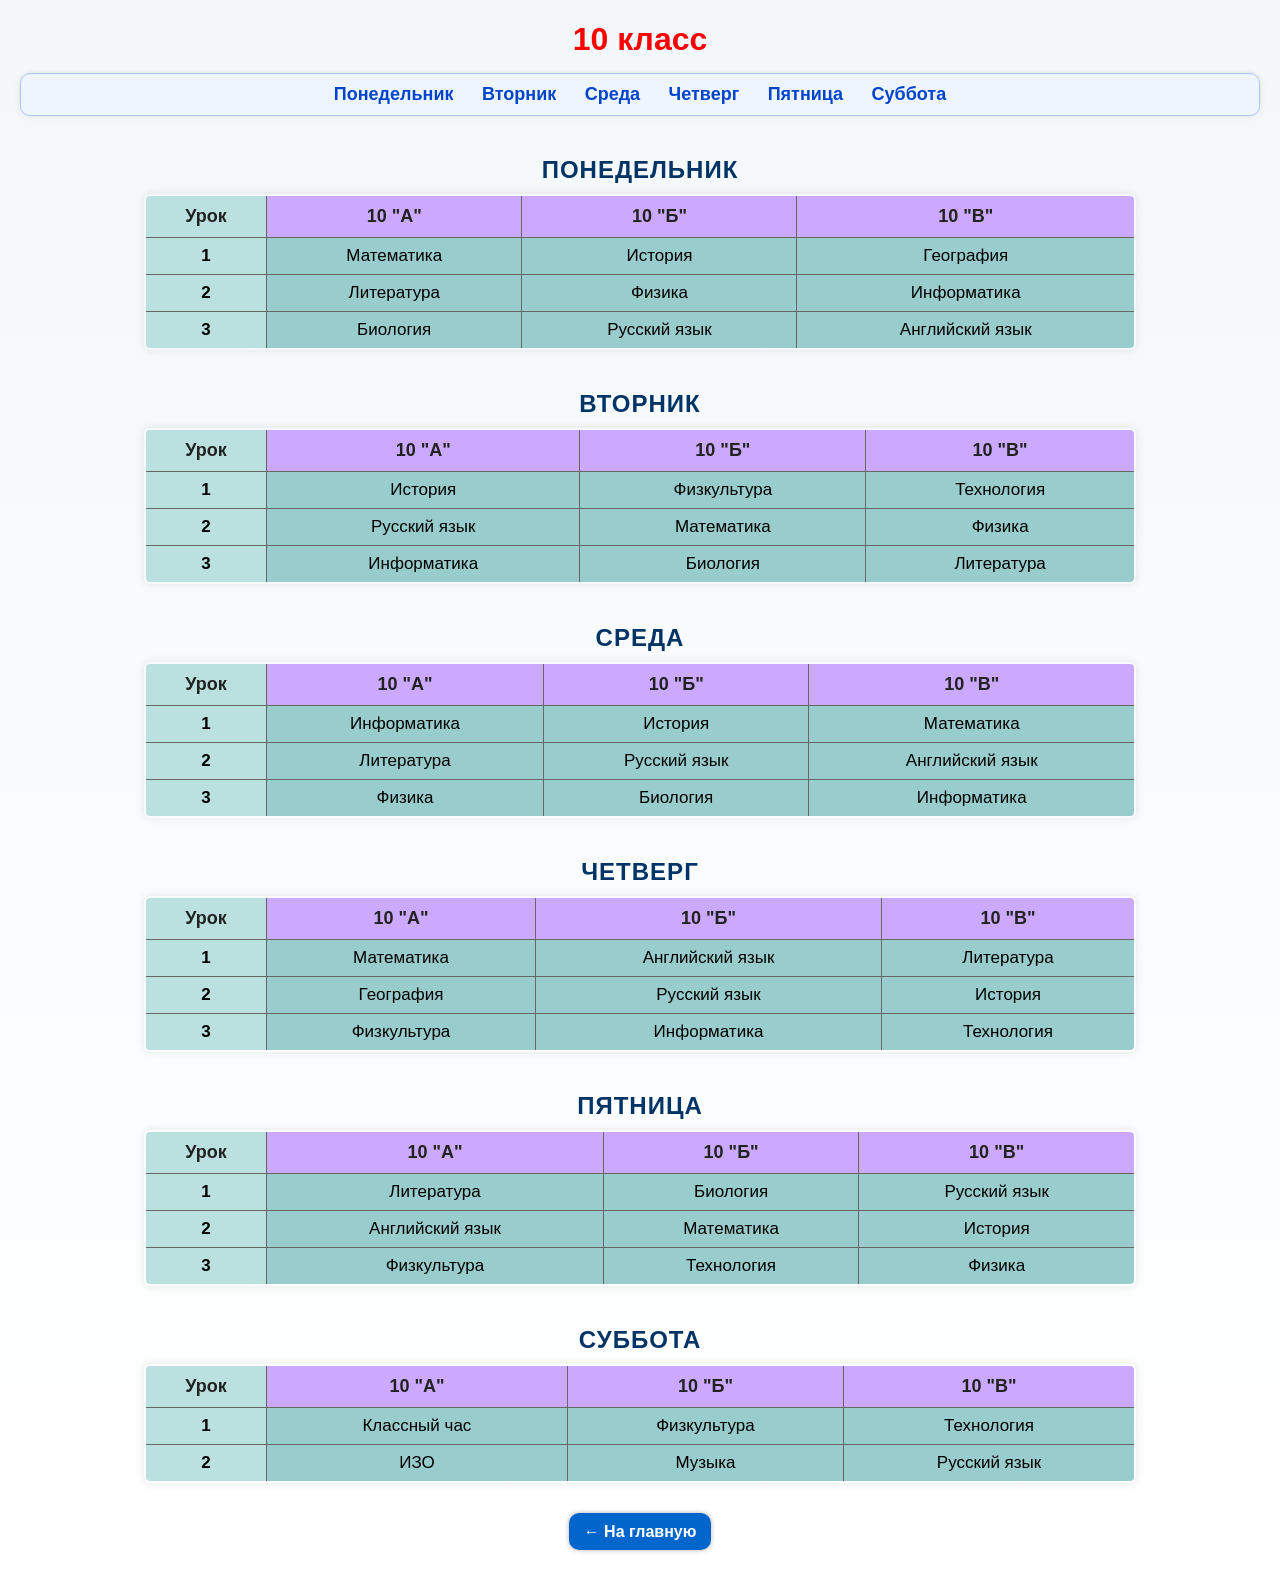
<file: 10class.html>
<!DOCTYPE html>
<html lang="ru">
<head>
  <meta charset="UTF-8">
  <title>10 класс — Расписание</title>
  <link rel="stylesheet" href="style4bc.css">
</head>
<body>

  <h1>10 класс</h1>

  <div class="menu">
    <a href="#monday">Понедельник</a>
    <a href="#tuesday">Вторник</a>
    <a href="#wednesday">Среда</a>
    <a href="#thursday">Четверг</a>
    <a href="#friday">Пятница</a>
    <a href="#saturday">Суббота</a>
  </div>

  <h2 id="monday">Понедельник</h2>
  <table class="schedule">
    <tr><th>Урок</th><th>10 "А"</th><th>10 "Б"</th><th>10 "В"</th></tr>
    <tr><td>1</td><td>Математика</td><td>История</td><td>География</td></tr>
    <tr><td>2</td><td>Литература</td><td>Физика</td><td>Информатика</td></tr>
    <tr><td>3</td><td>Биология</td><td>Русский язык</td><td>Английский язык</td></tr>
  </table>

  <h2 id="tuesday">Вторник</h2>
  <table class="schedule">
    <tr><th>Урок</th><th>10 "А"</th><th>10 "Б"</th><th>10 "В"</th></tr>
    <tr><td>1</td><td>История</td><td>Физкультура</td><td>Технология</td></tr>
    <tr><td>2</td><td>Русский язык</td><td>Математика</td><td>Физика</td></tr>
    <tr><td>3</td><td>Информатика</td><td>Биология</td><td>Литература</td></tr>
  </table>

  <h2 id="wednesday">Среда</h2>
  <table class="schedule">
    <tr>
      <th>Урок</th>
      <th>10 "А"</th>
      <th>10 "Б"</th>
      <th>10 "В"</th>
    </tr>
    <tr><td>1</td><td>Информатика</td><td>История</td><td>Математика</td></tr>
    <tr><td>2</td><td>Литература</td><td>Русский язык</td><td>Английский язык</td></tr>
    <tr><td>3</td><td>Физика</td><td>Биология</td><td>Информатика</td></tr>
  </table>

  <h2 id="thursday">Четверг</h2>
  <table class="schedule">
    <tr>
      <th>Урок</th>
      <th>10 "А"</th>
      <th>10 "Б"</th>
      <th>10 "В"</th>
    </tr>
    <tr><td>1</td><td>Математика</td><td>Английский язык</td><td>Литература</td></tr>
    <tr><td>2</td><td>География</td><td>Русский язык</td><td>История</td></tr>
    <tr><td>3</td><td>Физкультура</td><td>Информатика</td><td>Технология</td></tr>
  </table>

  <h2 id="friday">Пятница</h2>
  <table class="schedule">
    <tr>
      <th>Урок</th>
      <th>10 "А"</th>
      <th>10 "Б"</th>
      <th>10 "В"</th>
    </tr>
    <tr><td>1</td><td>Литература</td><td>Биология</td><td>Русский язык</td></tr>
    <tr><td>2</td><td>Английский язык</td><td>Математика</td><td>История</td></tr>
    <tr><td>3</td><td>Физкультура</td><td>Технология</td><td>Физика</td></tr>
  </table>

  <h2 id="saturday">Суббота</h2>
  <table class="schedule">
    <tr>
      <th>Урок</th>
      <th>10 "А"</th>
      <th>10 "Б"</th>
      <th>10 "В"</th>
    </tr>
    <tr><td>1</td><td>Классный час</td><td>Физкультура</td><td>Технология</td></tr>
    <tr><td>2</td><td>ИЗО</td><td>Музыка</td><td>Русский язык</td></tr>
  </table>

  <div style="text-align:center; margin-bottom:40px;">
    <a href="index.html" class="top-btn" style="position: static;">← На главную</a>
  </div>

</body>
</html>
</file>
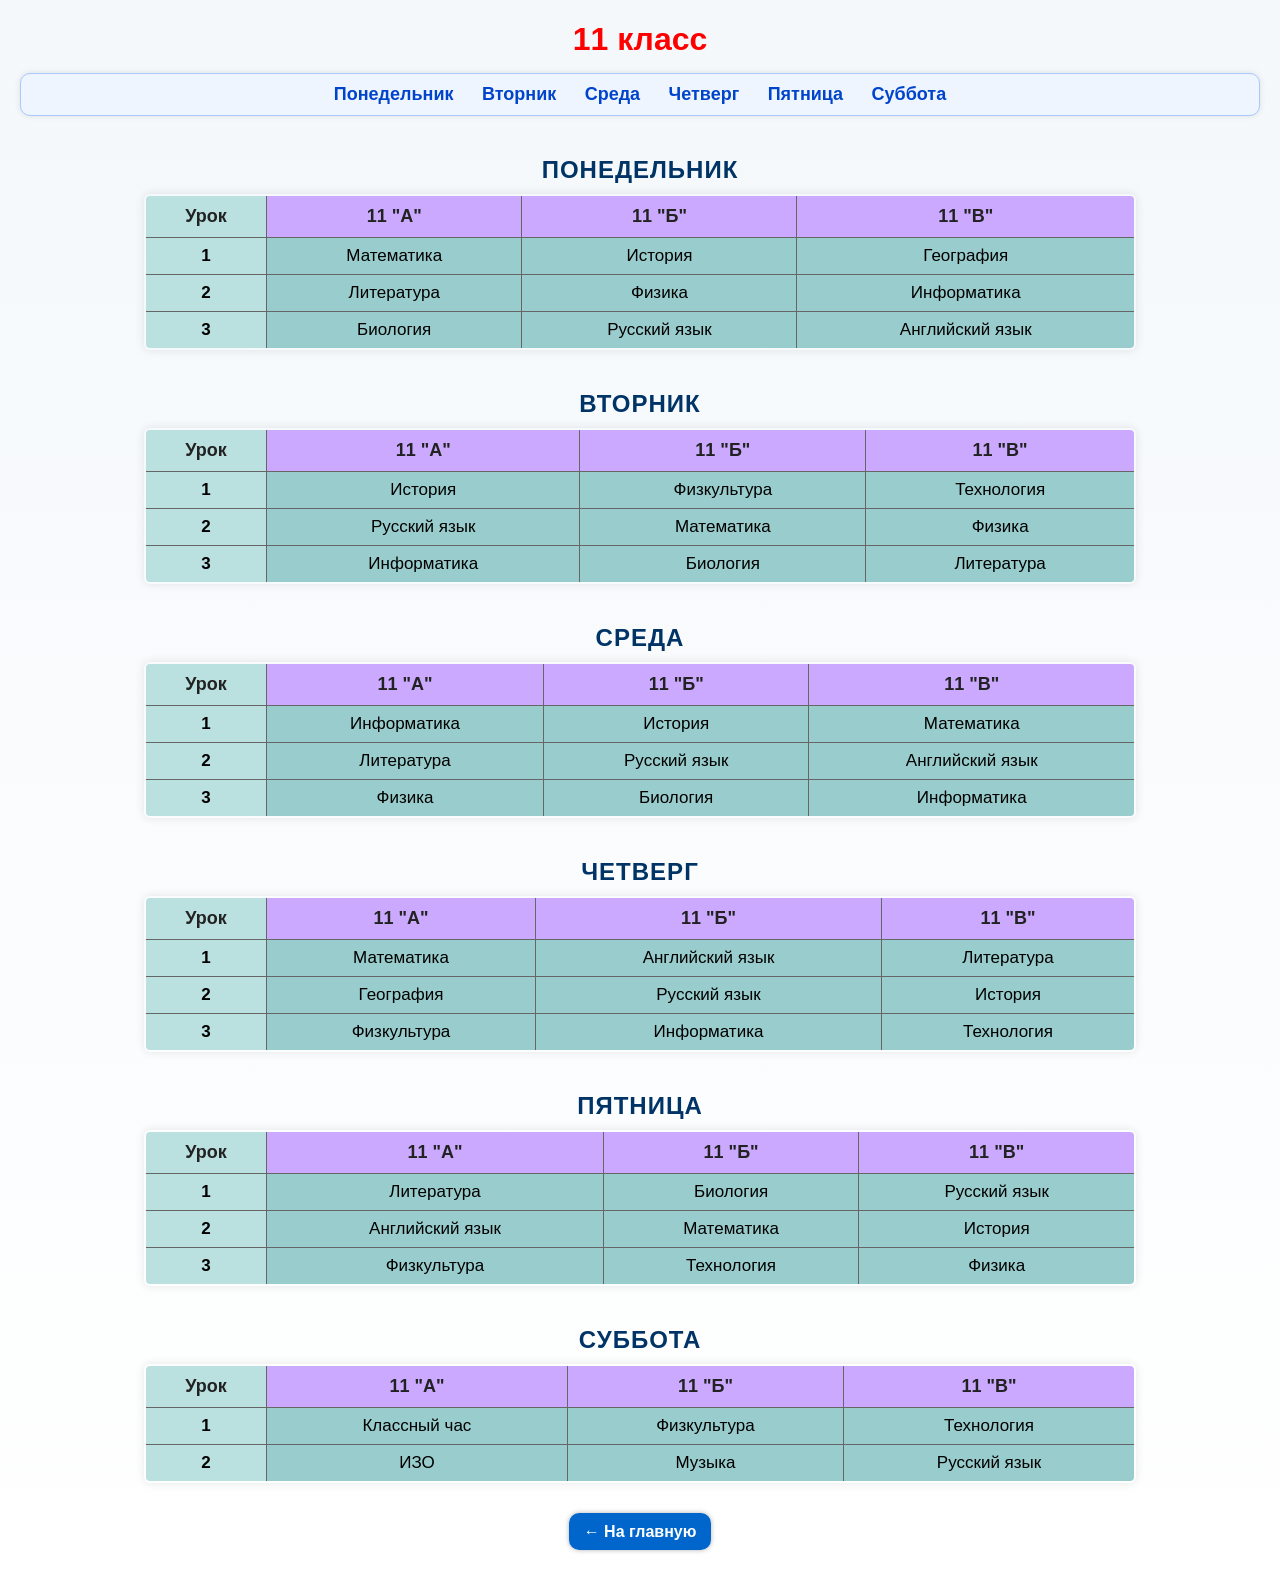
<file: 11class.html>
<!DOCTYPE html>
<html lang="ru">
<head>
  <meta charset="UTF-8">
  <title>11 класс — Расписание</title>
  <link rel="stylesheet" href="style4bc.css">
</head>
<body>

  <h1>11 класс</h1>

  <div class="menu">
    <a href="#monday">Понедельник</a>
    <a href="#tuesday">Вторник</a>
    <a href="#wednesday">Среда</a>
    <a href="#thursday">Четверг</a>
    <a href="#friday">Пятница</a>
    <a href="#saturday">Суббота</a>
  </div>

  <h2 id="monday">Понедельник</h2>
  <table class="schedule">
    <tr><th>Урок</th><th>11 "А"</th><th>11 "Б"</th><th>11 "В"</th></tr>
    <tr><td>1</td><td>Математика</td><td>История</td><td>География</td></tr>
    <tr><td>2</td><td>Литература</td><td>Физика</td><td>Информатика</td></tr>
    <tr><td>3</td><td>Биология</td><td>Русский язык</td><td>Английский язык</td></tr>
  </table>

  <h2 id="tuesday">Вторник</h2>
  <table class="schedule">
    <tr><th>Урок</th><th>11 "А"</th><th>11 "Б"</th><th>11 "В"</th></tr>
    <tr><td>1</td><td>История</td><td>Физкультура</td><td>Технология</td></tr>
    <tr><td>2</td><td>Русский язык</td><td>Математика</td><td>Физика</td></tr>
    <tr><td>3</td><td>Информатика</td><td>Биология</td><td>Литература</td></tr>
  </table>

  <h2 id="wednesday">Среда</h2>
  <table class="schedule">
    <tr>
      <th>Урок</th>
      <th>11 "А"</th>
      <th>11 "Б"</th>
      <th>11 "В"</th>
    </tr>
    <tr><td>1</td><td>Информатика</td><td>История</td><td>Математика</td></tr>
    <tr><td>2</td><td>Литература</td><td>Русский язык</td><td>Английский язык</td></tr>
    <tr><td>3</td><td>Физика</td><td>Биология</td><td>Информатика</td></tr>
  </table>

  <h2 id="thursday">Четверг</h2>
  <table class="schedule">
    <tr>
      <th>Урок</th>
      <th>11 "А"</th>
      <th>11 "Б"</th>
      <th>11 "В"</th>
    </tr>
    <tr><td>1</td><td>Математика</td><td>Английский язык</td><td>Литература</td></tr>
    <tr><td>2</td><td>География</td><td>Русский язык</td><td>История</td></tr>
    <tr><td>3</td><td>Физкультура</td><td>Информатика</td><td>Технология</td></tr>
  </table>

  <h2 id="friday">Пятница</h2>
  <table class="schedule">
    <tr>
      <th>Урок</th>
      <th>11 "А"</th>
      <th>11 "Б"</th>
      <th>11 "В"</th>
    </tr>
    <tr><td>1</td><td>Литература</td><td>Биология</td><td>Русский язык</td></tr>
    <tr><td>2</td><td>Английский язык</td><td>Математика</td><td>История</td></tr>
    <tr><td>3</td><td>Физкультура</td><td>Технология</td><td>Физика</td></tr>
  </table>

  <h2 id="saturday">Суббота</h2>
  <table class="schedule">
    <tr>
      <th>Урок</th>
      <th>11 "А"</th>
      <th>11 "Б"</th>
      <th>11 "В"</th>
    </tr>
    <tr><td>1</td><td>Классный час</td><td>Физкультура</td><td>Технология</td></tr>
    <tr><td>2</td><td>ИЗО</td><td>Музыка</td><td>Русский язык</td></tr>
  </table>

  <div style="text-align:center; margin-bottom:40px;">
    <a href="index.html" class="top-btn" style="position: static;">← На главную</a>
  </div>

</body>
</html>
</file>
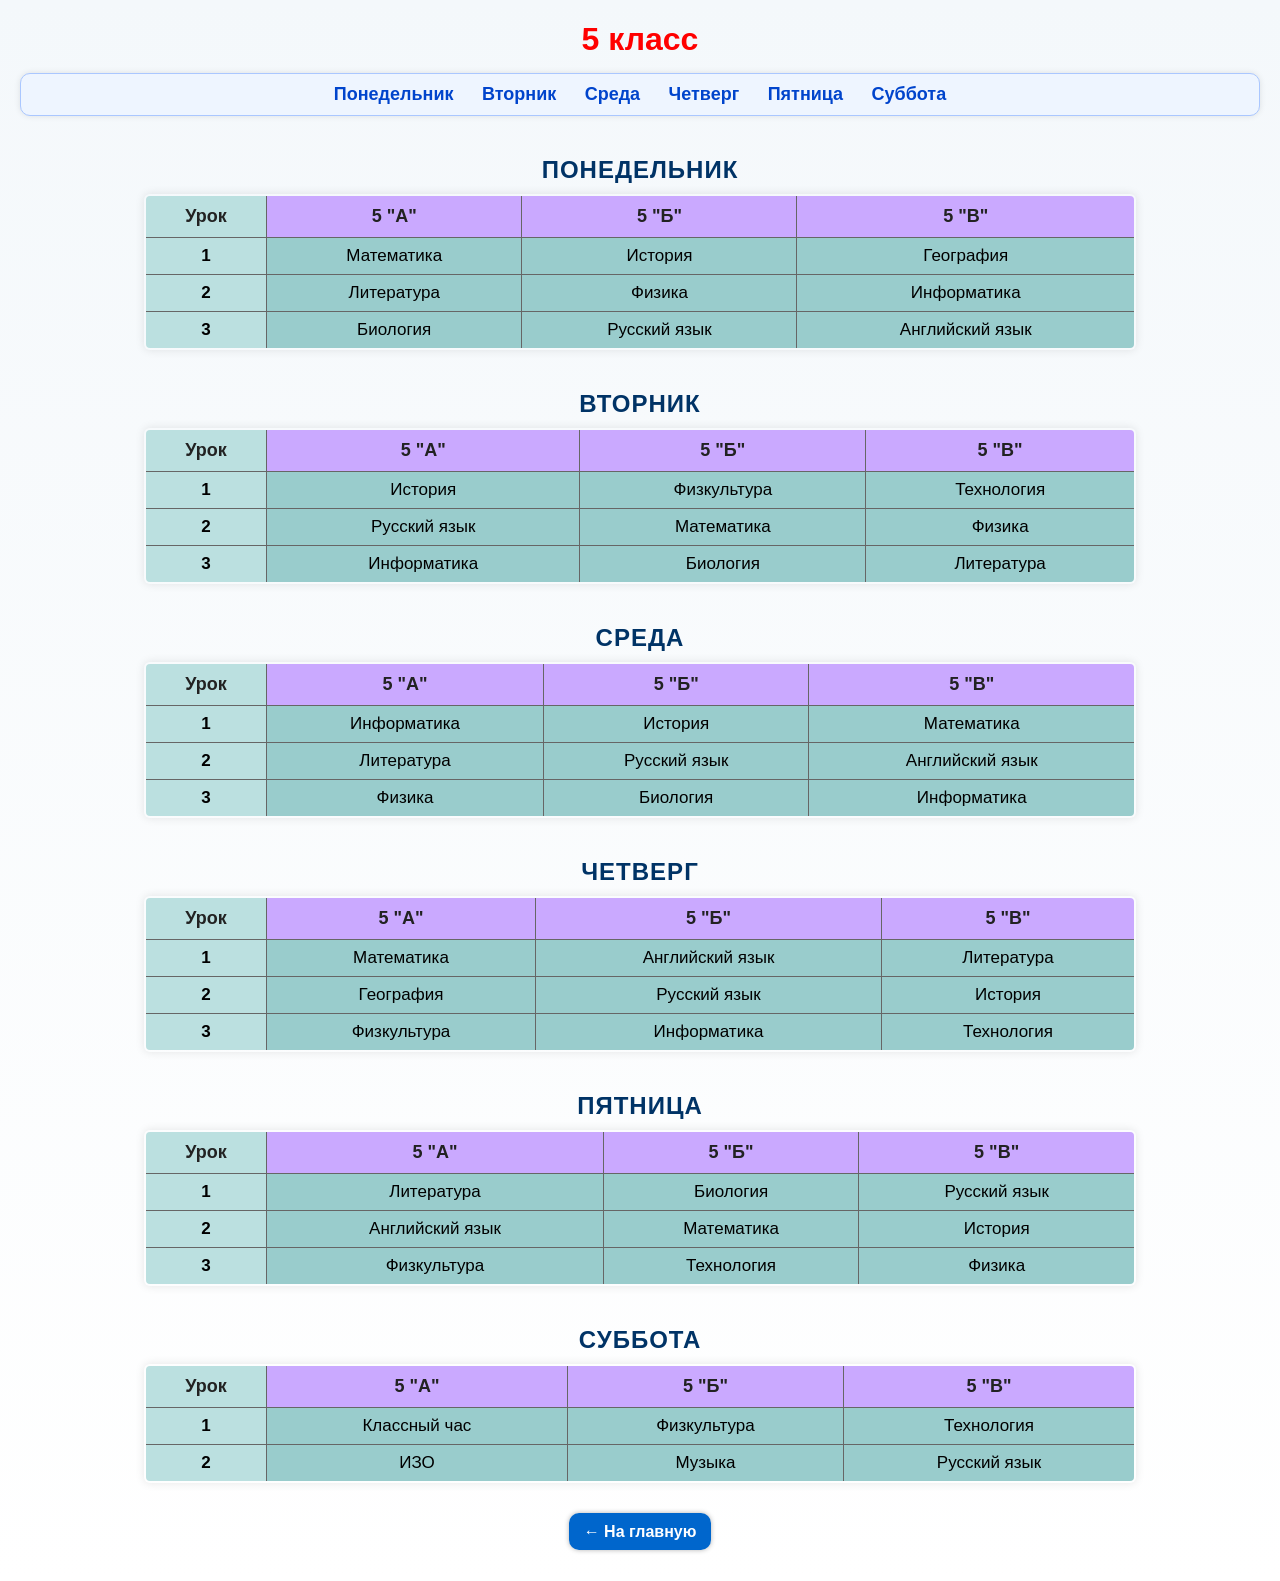
<file: 5class.html>
<!DOCTYPE html>
<html lang="ru">
<head>
  <meta charset="UTF-8">
  <title>5 класс — Расписание</title>
  <link rel="stylesheet" href="style4bc.css">
</head>
<body>

  <h1>5 класс</h1>

  <div class="menu">
    <a href="#monday">Понедельник</a>
    <a href="#tuesday">Вторник</a>
    <a href="#wednesday">Среда</a>
    <a href="#thursday">Четверг</a>
    <a href="#friday">Пятница</a>
    <a href="#saturday">Суббота</a>
  </div>

  <h2 id="monday">Понедельник</h2>
  <table class="schedule">
    <tr><th>Урок</th><th>5 "А"</th><th>5 "Б"</th><th>5 "В"</th></tr>
    <tr><td>1</td><td>Математика</td><td>История</td><td>География</td></tr>
    <tr><td>2</td><td>Литература</td><td>Физика</td><td>Информатика</td></tr>
    <tr><td>3</td><td>Биология</td><td>Русский язык</td><td>Английский язык</td></tr>
  </table>

  <h2 id="tuesday">Вторник</h2>
  <table class="schedule">
    <tr><th>Урок</th><th>5 "А"</th><th>5 "Б"</th><th>5 "В"</th></tr>
    <tr><td>1</td><td>История</td><td>Физкультура</td><td>Технология</td></tr>
    <tr><td>2</td><td>Русский язык</td><td>Математика</td><td>Физика</td></tr>
    <tr><td>3</td><td>Информатика</td><td>Биология</td><td>Литература</td></tr>
  </table>

  <h2 id="wednesday">Среда</h2>
  <table class="schedule">
    <tr>
      <th>Урок</th>
      <th>5 "А"</th>
      <th>5 "Б"</th>
      <th>5 "В"</th>
    </tr>
    <tr><td>1</td><td>Информатика</td><td>История</td><td>Математика</td></tr>
    <tr><td>2</td><td>Литература</td><td>Русский язык</td><td>Английский язык</td></tr>
    <tr><td>3</td><td>Физика</td><td>Биология</td><td>Информатика</td></tr>
  </table>

  <h2 id="thursday">Четверг</h2>
  <table class="schedule">
    <tr>
      <th>Урок</th>
      <th>5 "А"</th>
      <th>5 "Б"</th>
      <th>5 "В"</th>
    </tr>
    <tr><td>1</td><td>Математика</td><td>Английский язык</td><td>Литература</td></tr>
    <tr><td>2</td><td>География</td><td>Русский язык</td><td>История</td></tr>
    <tr><td>3</td><td>Физкультура</td><td>Информатика</td><td>Технология</td></tr>
  </table>

  <h2 id="friday">Пятница</h2>
  <table class="schedule">
    <tr>
      <th>Урок</th>
      <th>5 "А"</th>
      <th>5 "Б"</th>
      <th>5 "В"</th>
    </tr>
    <tr><td>1</td><td>Литература</td><td>Биология</td><td>Русский язык</td></tr>
    <tr><td>2</td><td>Английский язык</td><td>Математика</td><td>История</td></tr>
    <tr><td>3</td><td>Физкультура</td><td>Технология</td><td>Физика</td></tr>
  </table>

  <h2 id="saturday">Суббота</h2>
  <table class="schedule">
    <tr>
      <th>Урок</th>
      <th>5 "А"</th>
      <th>5 "Б"</th>
      <th>5 "В"</th>
    </tr>
    <tr><td>1</td><td>Классный час</td><td>Физкультура</td><td>Технология</td></tr>
    <tr><td>2</td><td>ИЗО</td><td>Музыка</td><td>Русский язык</td></tr>
  </table>

  <div style="text-align:center; margin-bottom:40px;">
    <a href="index.html" class="top-btn" style="position: static;">← На главную</a>
  </div>

</body>
</html>
</file>
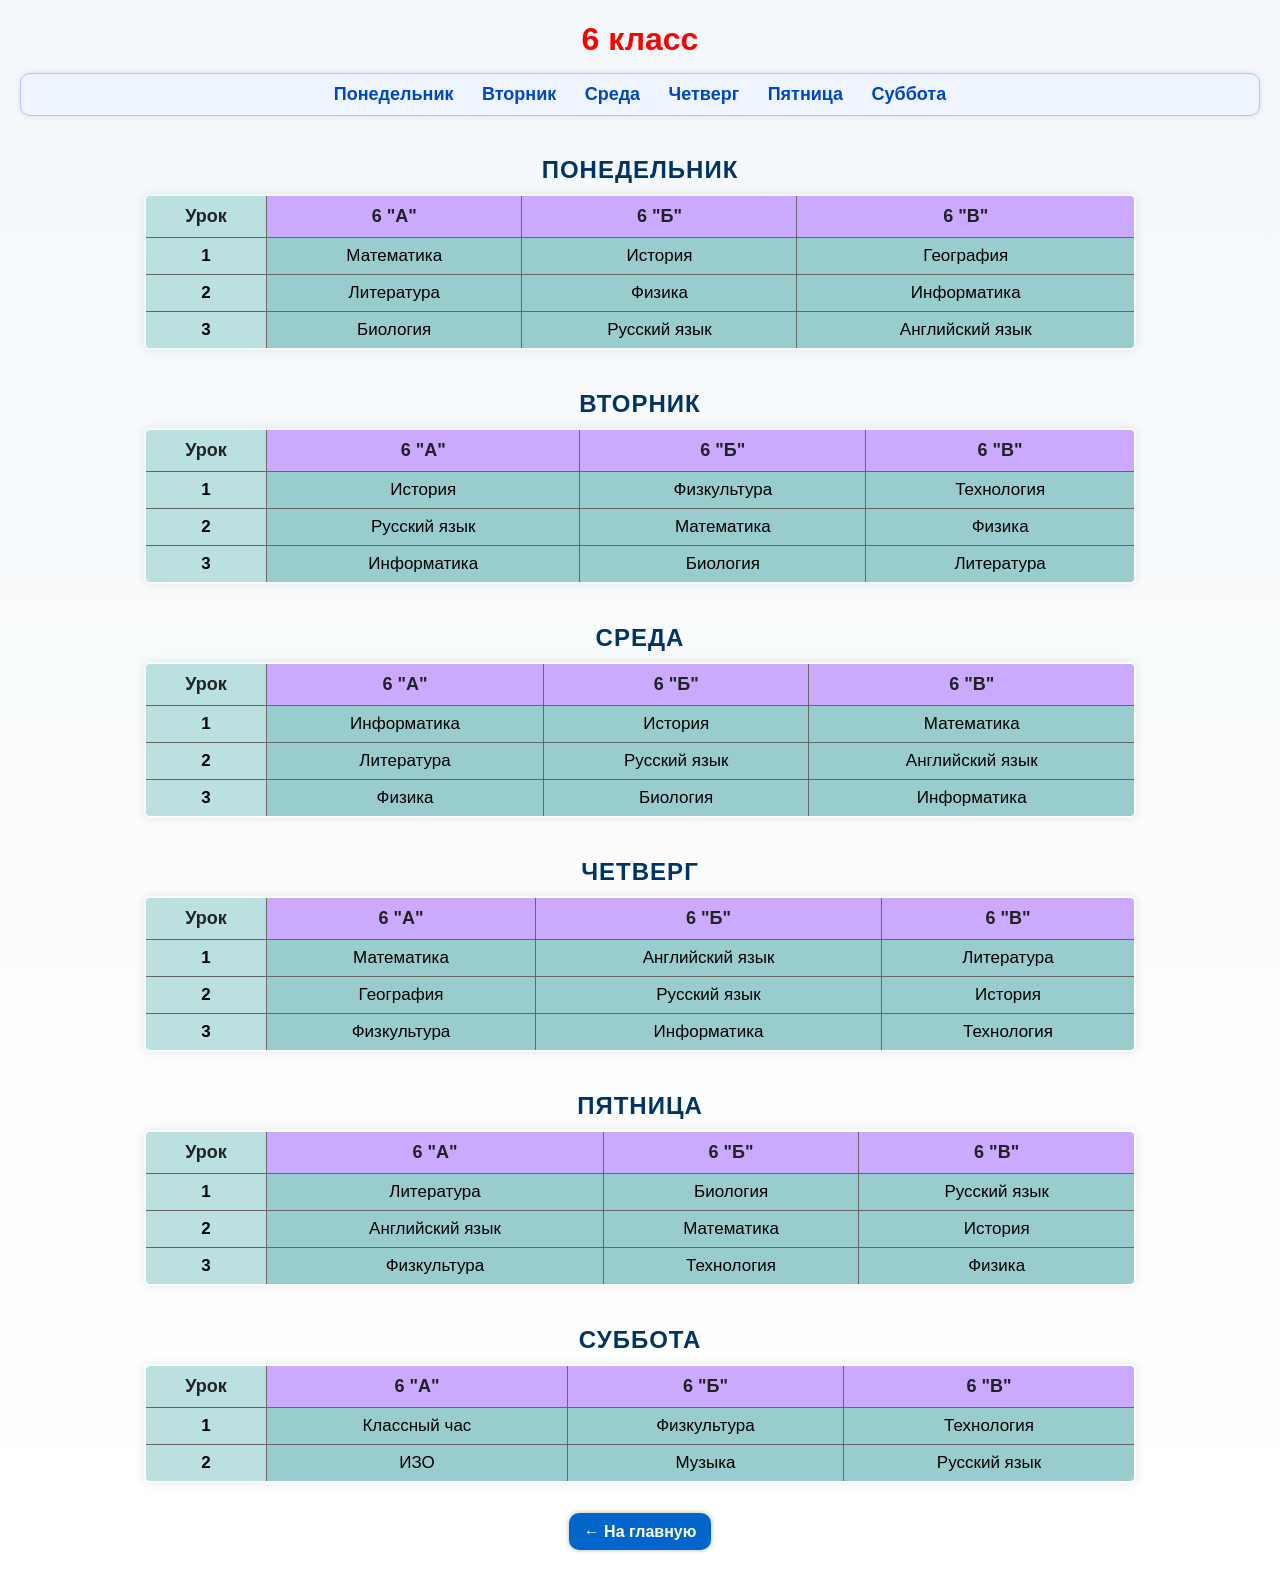
<file: 6class.html>
<!DOCTYPE html>
<html lang="ru">
<head>
  <meta charset="UTF-8">
  <title>6 класс — Расписание</title>
  <link rel="stylesheet" href="style4bc.css">
</head>
<body>

  <h1>6 класс</h1>

  <div class="menu">
    <a href="#monday">Понедельник</a>
    <a href="#tuesday">Вторник</a>
    <a href="#wednesday">Среда</a>
    <a href="#thursday">Четверг</a>
    <a href="#friday">Пятница</a>
    <a href="#saturday">Суббота</a>
  </div>

  <h2 id="monday">Понедельник</h2>
  <table class="schedule">
    <tr><th>Урок</th><th>6 "А"</th><th>6 "Б"</th><th>6 "В"</th></tr>
    <tr><td>1</td><td>Математика</td><td>История</td><td>География</td></tr>
    <tr><td>2</td><td>Литература</td><td>Физика</td><td>Информатика</td></tr>
    <tr><td>3</td><td>Биология</td><td>Русский язык</td><td>Английский язык</td></tr>
  </table>

  <h2 id="tuesday">Вторник</h2>
  <table class="schedule">
    <tr><th>Урок</th><th>6 "А"</th><th>6 "Б"</th><th>6 "В"</th></tr>
    <tr><td>1</td><td>История</td><td>Физкультура</td><td>Технология</td></tr>
    <tr><td>2</td><td>Русский язык</td><td>Математика</td><td>Физика</td></tr>
    <tr><td>3</td><td>Информатика</td><td>Биология</td><td>Литература</td></tr>
  </table>

  <h2 id="wednesday">Среда</h2>
  <table class="schedule">
    <tr>
      <th>Урок</th>
      <th>6 "А"</th>
      <th>6 "Б"</th>
      <th>6 "В"</th>
    </tr>
    <tr><td>1</td><td>Информатика</td><td>История</td><td>Математика</td></tr>
    <tr><td>2</td><td>Литература</td><td>Русский язык</td><td>Английский язык</td></tr>
    <tr><td>3</td><td>Физика</td><td>Биология</td><td>Информатика</td></tr>
  </table>

  <h2 id="thursday">Четверг</h2>
  <table class="schedule">
    <tr>
      <th>Урок</th>
      <th>6 "А"</th>
      <th>6 "Б"</th>
      <th>6 "В"</th>
    </tr>
    <tr><td>1</td><td>Математика</td><td>Английский язык</td><td>Литература</td></tr>
    <tr><td>2</td><td>География</td><td>Русский язык</td><td>История</td></tr>
    <tr><td>3</td><td>Физкультура</td><td>Информатика</td><td>Технология</td></tr>
  </table>

  <h2 id="friday">Пятница</h2>
  <table class="schedule">
    <tr>
      <th>Урок</th>
      <th>6 "А"</th>
      <th>6 "Б"</th>
      <th>6 "В"</th>
    </tr>
    <tr><td>1</td><td>Литература</td><td>Биология</td><td>Русский язык</td></tr>
    <tr><td>2</td><td>Английский язык</td><td>Математика</td><td>История</td></tr>
    <tr><td>3</td><td>Физкультура</td><td>Технология</td><td>Физика</td></tr>
  </table>

  <h2 id="saturday">Суббота</h2>
  <table class="schedule">
    <tr>
      <th>Урок</th>
      <th>6 "А"</th>
      <th>6 "Б"</th>
      <th>6 "В"</th>
    </tr>
    <tr><td>1</td><td>Классный час</td><td>Физкультура</td><td>Технология</td></tr>
    <tr><td>2</td><td>ИЗО</td><td>Музыка</td><td>Русский язык</td></tr>
  </table>

  <div style="text-align:center; margin-bottom:40px;">
    <a href="index.html" class="top-btn" style="position: static;">← На главную</a>
  </div>

</body>
</html>
</file>
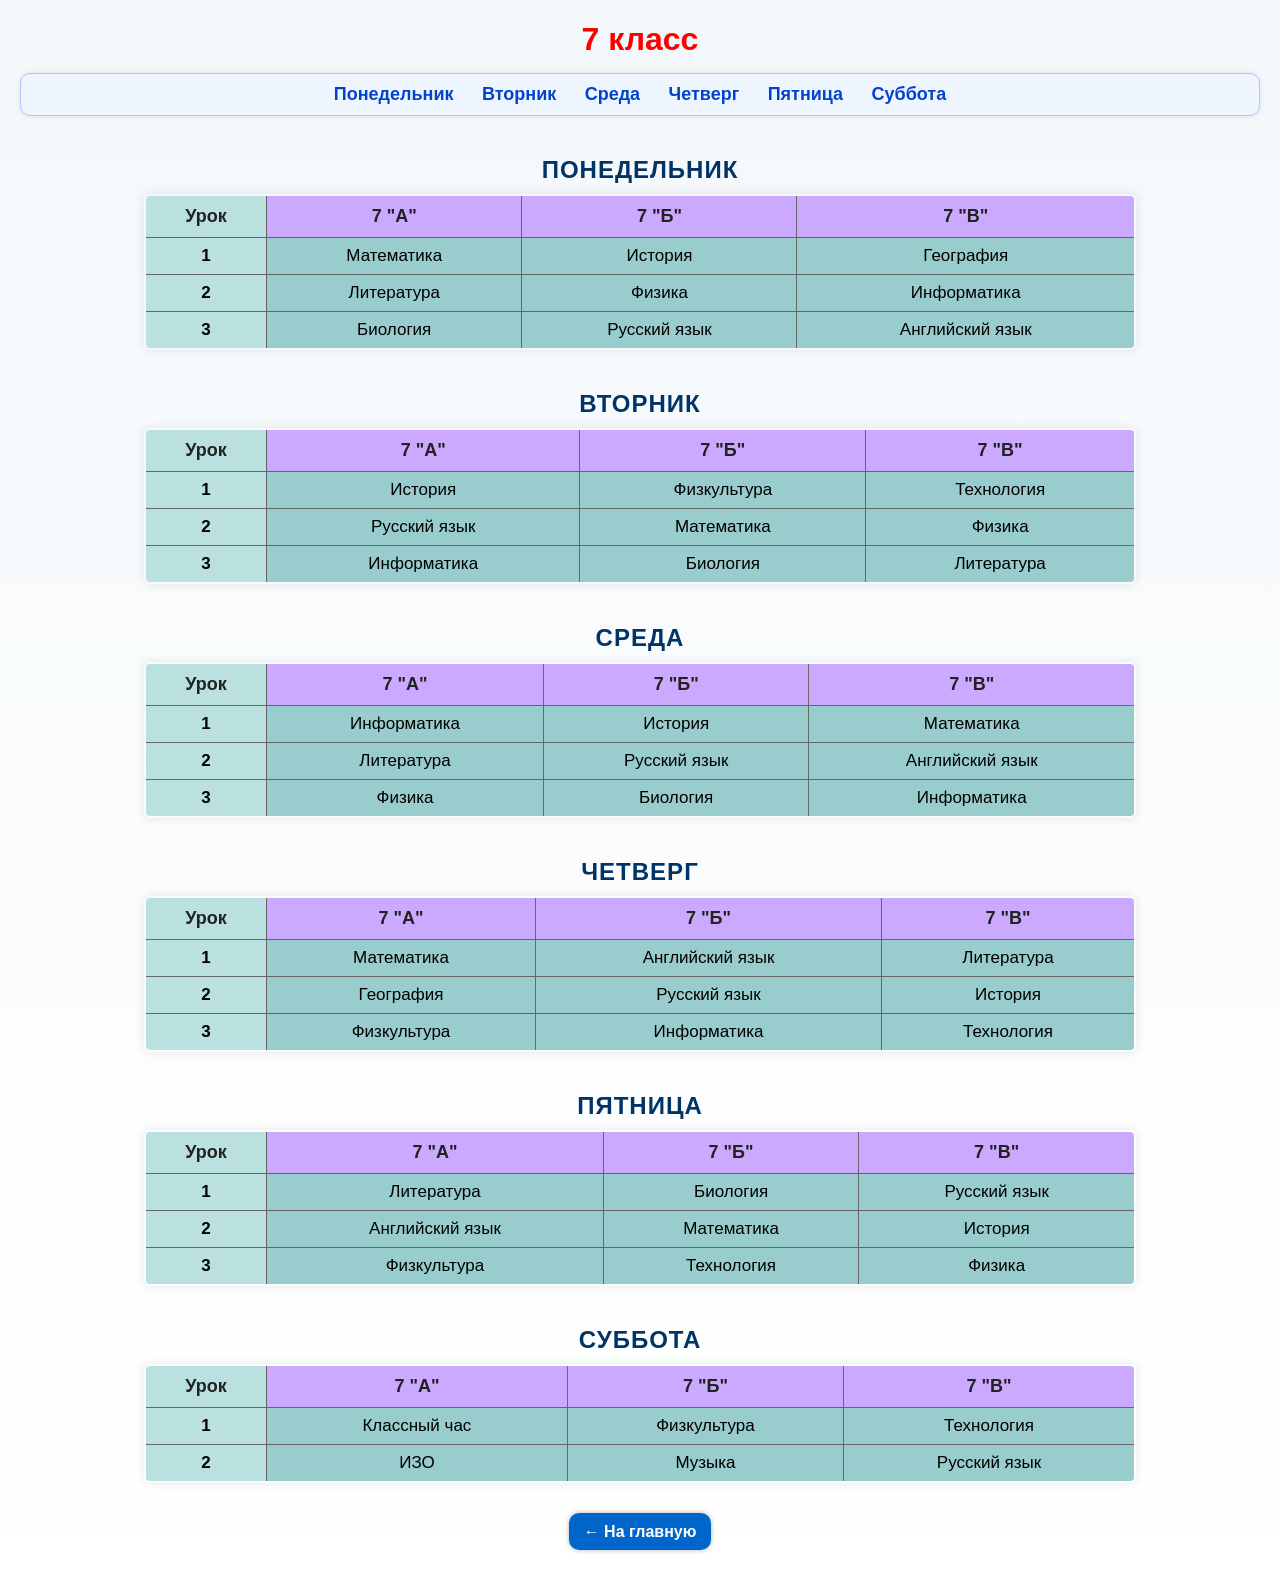
<file: 7class.html>
<!DOCTYPE html>
<html lang="ru">
<head>
  <meta charset="UTF-8">
  <title>7 класс — Расписание</title>
  <link rel="stylesheet" href="style4bc.css">
</head>
<body>

  <h1>7 класс</h1>

  <div class="menu">
    <a href="#monday">Понедельник</a>
    <a href="#tuesday">Вторник</a>
    <a href="#wednesday">Среда</a>
    <a href="#thursday">Четверг</a>
    <a href="#friday">Пятница</a>
    <a href="#saturday">Суббота</a>
  </div>

  <h2 id="monday">Понедельник</h2>
  <table class="schedule">
    <tr><th>Урок</th><th>7 "А"</th><th>7 "Б"</th><th>7 "В"</th></tr>
    <tr><td>1</td><td>Математика</td><td>История</td><td>География</td></tr>
    <tr><td>2</td><td>Литература</td><td>Физика</td><td>Информатика</td></tr>
    <tr><td>3</td><td>Биология</td><td>Русский язык</td><td>Английский язык</td></tr>
  </table>

  <h2 id="tuesday">Вторник</h2>
  <table class="schedule">
    <tr><th>Урок</th><th>7 "А"</th><th>7 "Б"</th><th>7 "В"</th></tr>
    <tr><td>1</td><td>История</td><td>Физкультура</td><td>Технология</td></tr>
    <tr><td>2</td><td>Русский язык</td><td>Математика</td><td>Физика</td></tr>
    <tr><td>3</td><td>Информатика</td><td>Биология</td><td>Литература</td></tr>
  </table>

  <h2 id="wednesday">Среда</h2>
  <table class="schedule">
    <tr>
      <th>Урок</th>
      <th>7 "А"</th>
      <th>7 "Б"</th>
      <th>7 "В"</th>
    </tr>
    <tr><td>1</td><td>Информатика</td><td>История</td><td>Математика</td></tr>
    <tr><td>2</td><td>Литература</td><td>Русский язык</td><td>Английский язык</td></tr>
    <tr><td>3</td><td>Физика</td><td>Биология</td><td>Информатика</td></tr>
  </table>

  <h2 id="thursday">Четверг</h2>
  <table class="schedule">
    <tr>
      <th>Урок</th>
      <th>7 "А"</th>
      <th>7 "Б"</th>
      <th>7 "В"</th>
    </tr>
    <tr><td>1</td><td>Математика</td><td>Английский язык</td><td>Литература</td></tr>
    <tr><td>2</td><td>География</td><td>Русский язык</td><td>История</td></tr>
    <tr><td>3</td><td>Физкультура</td><td>Информатика</td><td>Технология</td></tr>
  </table>

  <h2 id="friday">Пятница</h2>
  <table class="schedule">
    <tr>
      <th>Урок</th>
      <th>7 "А"</th>
      <th>7 "Б"</th>
      <th>7 "В"</th>
    </tr>
    <tr><td>1</td><td>Литература</td><td>Биология</td><td>Русский язык</td></tr>
    <tr><td>2</td><td>Английский язык</td><td>Математика</td><td>История</td></tr>
    <tr><td>3</td><td>Физкультура</td><td>Технология</td><td>Физика</td></tr>
  </table>

  <h2 id="saturday">Суббота</h2>
  <table class="schedule">
    <tr>
      <th>Урок</th>
      <th>7 "А"</th>
      <th>7 "Б"</th>
      <th>7 "В"</th>
    </tr>
    <tr><td>1</td><td>Классный час</td><td>Физкультура</td><td>Технология</td></tr>
    <tr><td>2</td><td>ИЗО</td><td>Музыка</td><td>Русский язык</td></tr>
  </table>

  <div style="text-align:center; margin-bottom:40px;">
    <a href="index.html" class="top-btn" style="position: static;">← На главную</a>
  </div>

</body>
</html>
</file>
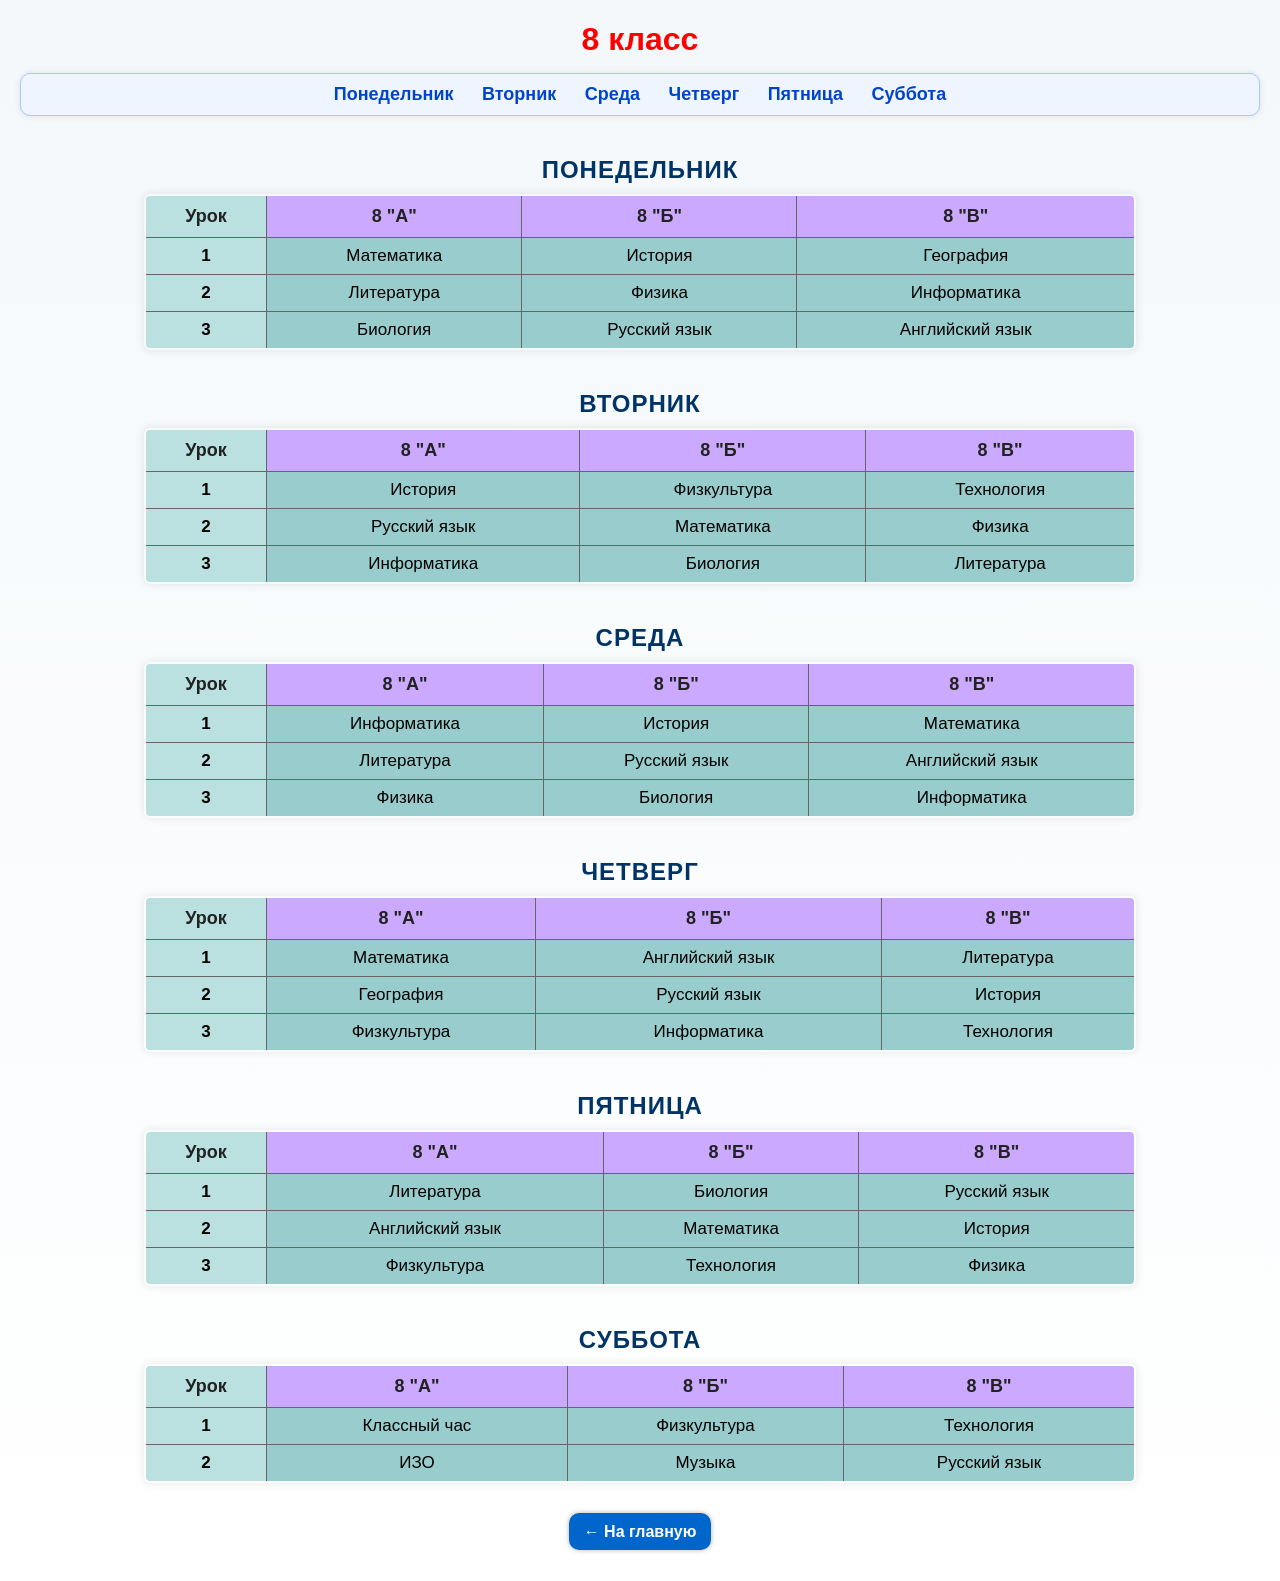
<file: 8class.html>
<!DOCTYPE html>
<html lang="ru">
<head>
  <meta charset="UTF-8">
  <title>8 класс — Расписание</title>
  <link rel="stylesheet" href="style4bc.css">
</head>
<body>

  <h1>8 класс</h1>

  <div class="menu">
    <a href="#monday">Понедельник</a>
    <a href="#tuesday">Вторник</a>
    <a href="#wednesday">Среда</a>
    <a href="#thursday">Четверг</a>
    <a href="#friday">Пятница</a>
    <a href="#saturday">Суббота</a>
  </div>

  <h2 id="monday">Понедельник</h2>
  <table class="schedule">
    <tr><th>Урок</th><th>8 "А"</th><th>8 "Б"</th><th>8 "В"</th></tr>
    <tr><td>1</td><td>Математика</td><td>История</td><td>География</td></tr>
    <tr><td>2</td><td>Литература</td><td>Физика</td><td>Информатика</td></tr>
    <tr><td>3</td><td>Биология</td><td>Русский язык</td><td>Английский язык</td></tr>
  </table>

  <h2 id="tuesday">Вторник</h2>
  <table class="schedule">
    <tr><th>Урок</th><th>8 "А"</th><th>8 "Б"</th><th>8 "В"</th></tr>
    <tr><td>1</td><td>История</td><td>Физкультура</td><td>Технология</td></tr>
    <tr><td>2</td><td>Русский язык</td><td>Математика</td><td>Физика</td></tr>
    <tr><td>3</td><td>Информатика</td><td>Биология</td><td>Литература</td></tr>
  </table>

  <h2 id="wednesday">Среда</h2>
  <table class="schedule">
    <tr>
      <th>Урок</th>
      <th>8 "А"</th>
      <th>8 "Б"</th>
      <th>8 "В"</th>
    </tr>
    <tr><td>1</td><td>Информатика</td><td>История</td><td>Математика</td></tr>
    <tr><td>2</td><td>Литература</td><td>Русский язык</td><td>Английский язык</td></tr>
    <tr><td>3</td><td>Физика</td><td>Биология</td><td>Информатика</td></tr>
  </table>

  <h2 id="thursday">Четверг</h2>
  <table class="schedule">
    <tr>
      <th>Урок</th>
      <th>8 "А"</th>
      <th>8 "Б"</th>
      <th>8 "В"</th>
    </tr>
    <tr><td>1</td><td>Математика</td><td>Английский язык</td><td>Литература</td></tr>
    <tr><td>2</td><td>География</td><td>Русский язык</td><td>История</td></tr>
    <tr><td>3</td><td>Физкультура</td><td>Информатика</td><td>Технология</td></tr>
  </table>

  <h2 id="friday">Пятница</h2>
  <table class="schedule">
    <tr>
      <th>Урок</th>
      <th>8 "А"</th>
      <th>8 "Б"</th>
      <th>8 "В"</th>
    </tr>
    <tr><td>1</td><td>Литература</td><td>Биология</td><td>Русский язык</td></tr>
    <tr><td>2</td><td>Английский язык</td><td>Математика</td><td>История</td></tr>
    <tr><td>3</td><td>Физкультура</td><td>Технология</td><td>Физика</td></tr>
  </table>

  <h2 id="saturday">Суббота</h2>
  <table class="schedule">
    <tr>
      <th>Урок</th>
      <th>8 "А"</th>
      <th>8 "Б"</th>
      <th>8 "В"</th>
    </tr>
    <tr><td>1</td><td>Классный час</td><td>Физкультура</td><td>Технология</td></tr>
    <tr><td>2</td><td>ИЗО</td><td>Музыка</td><td>Русский язык</td></tr>
  </table>

  <div style="text-align:center; margin-bottom:40px;">
    <a href="index.html" class="top-btn" style="position: static;">← На главную</a>
  </div>

</body>
</html>
</file>
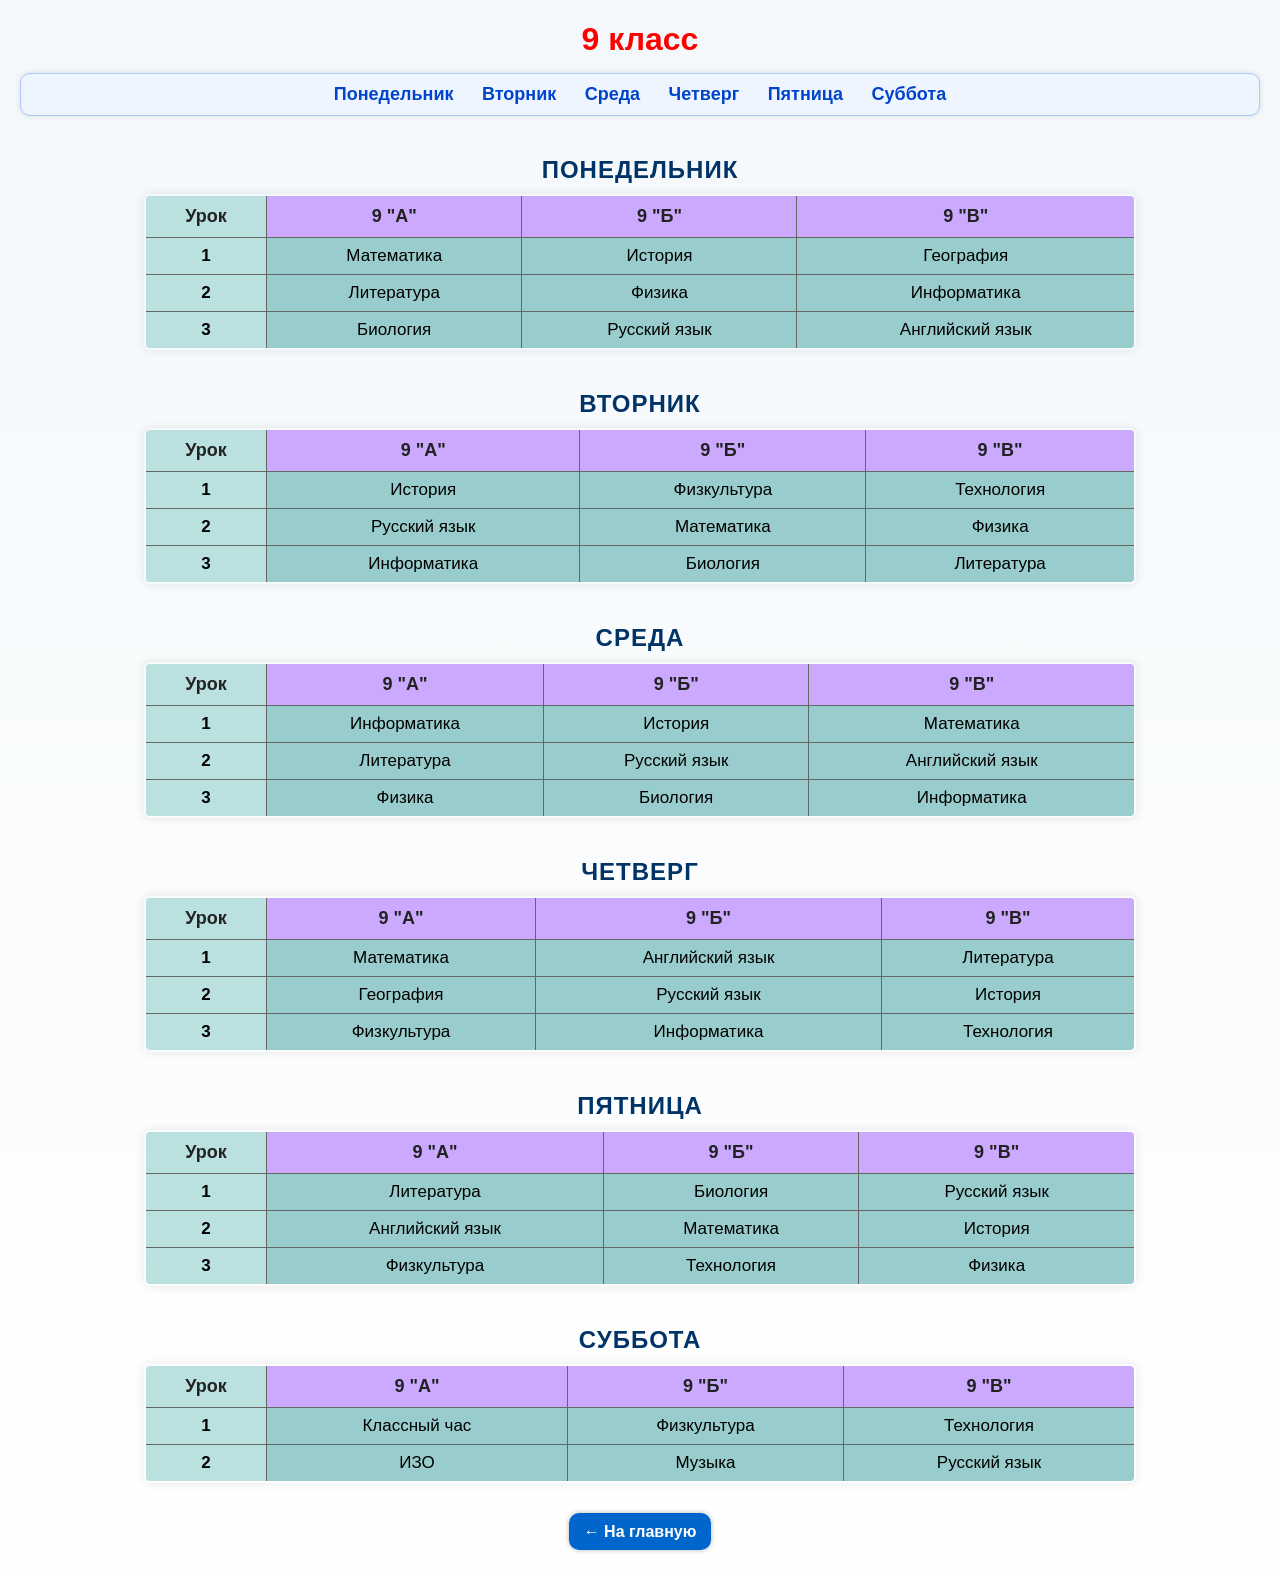
<file: 9class.html>
<!DOCTYPE html>
<html lang="ru">
<head>
  <meta charset="UTF-8">
  <title>9 класс — Расписание</title>
  <link rel="stylesheet" href="style4bc.css">
</head>
<body>

  <h1>9 класс</h1>

  <div class="menu">
    <a href="#monday">Понедельник</a>
    <a href="#tuesday">Вторник</a>
    <a href="#wednesday">Среда</a>
    <a href="#thursday">Четверг</a>
    <a href="#friday">Пятница</a>
    <a href="#saturday">Суббота</a>
  </div>

  <h2 id="monday">Понедельник</h2>
  <table class="schedule">
    <tr><th>Урок</th><th>9 "А"</th><th>9 "Б"</th><th>9 "В"</th></tr>
    <tr><td>1</td><td>Математика</td><td>История</td><td>География</td></tr>
    <tr><td>2</td><td>Литература</td><td>Физика</td><td>Информатика</td></tr>
    <tr><td>3</td><td>Биология</td><td>Русский язык</td><td>Английский язык</td></tr>
  </table>

  <h2 id="tuesday">Вторник</h2>
  <table class="schedule">
    <tr><th>Урок</th><th>9 "А"</th><th>9 "Б"</th><th>9 "В"</th></tr>
    <tr><td>1</td><td>История</td><td>Физкультура</td><td>Технология</td></tr>
    <tr><td>2</td><td>Русский язык</td><td>Математика</td><td>Физика</td></tr>
    <tr><td>3</td><td>Информатика</td><td>Биология</td><td>Литература</td></tr>
  </table>

  <h2 id="wednesday">Среда</h2>
  <table class="schedule">
    <tr>
      <th>Урок</th>
      <th>9 "А"</th>
      <th>9 "Б"</th>
      <th>9 "В"</th>
    </tr>
    <tr><td>1</td><td>Информатика</td><td>История</td><td>Математика</td></tr>
    <tr><td>2</td><td>Литература</td><td>Русский язык</td><td>Английский язык</td></tr>
    <tr><td>3</td><td>Физика</td><td>Биология</td><td>Информатика</td></tr>
  </table>

  <h2 id="thursday">Четверг</h2>
  <table class="schedule">
    <tr>
      <th>Урок</th>
      <th>9 "А"</th>
      <th>9 "Б"</th>
      <th>9 "В"</th>
    </tr>
    <tr><td>1</td><td>Математика</td><td>Английский язык</td><td>Литература</td></tr>
    <tr><td>2</td><td>География</td><td>Русский язык</td><td>История</td></tr>
    <tr><td>3</td><td>Физкультура</td><td>Информатика</td><td>Технология</td></tr>
  </table>

  <h2 id="friday">Пятница</h2>
  <table class="schedule">
    <tr>
      <th>Урок</th>
      <th>9 "А"</th>
      <th>9 "Б"</th>
      <th>9 "В"</th>
    </tr>
    <tr><td>1</td><td>Литература</td><td>Биология</td><td>Русский язык</td></tr>
    <tr><td>2</td><td>Английский язык</td><td>Математика</td><td>История</td></tr>
    <tr><td>3</td><td>Физкультура</td><td>Технология</td><td>Физика</td></tr>
  </table>

  <h2 id="saturday">Суббота</h2>
  <table class="schedule">
    <tr>
      <th>Урок</th>
      <th>9 "А"</th>
      <th>9 "Б"</th>
      <th>9 "В"</th>
    </tr>
    <tr><td>1</td><td>Классный час</td><td>Физкультура</td><td>Технология</td></tr>
    <tr><td>2</td><td>ИЗО</td><td>Музыка</td><td>Русский язык</td></tr>
  </table>

  <div style="text-align:center; margin-bottom:40px;">
    <a href="index.html" class="top-btn" style="position: static;">← На главную</a>
  </div>

</body>
</html>
</file>
<file: style4bc.css>
html {
  scroll-behavior: smooth;
}

body {
  font-family: "Segoe UI", Arial, sans-serif;
  background: linear-gradient(to bottom, #f4f8fb, #ffffff);
  margin: 20px;
}

h1 {
  text-align: center;
  color: red;
  font-size: 32px;
  margin-bottom: 15px;
}

.menu {
  text-align: center;
  margin-bottom: 25px;
  background-color: #eef5ff;
  padding: 10px;
  border: 1px solid #aac7ff;
  border-radius: 10px;
  box-shadow: 0 0 6px rgba(0,0,0,0.1);
}

.menu a {
  color: #0044cc;
  text-decoration: none;
  margin: 0 12px;
  font-size: 18px;
  font-weight: 600;
}

.menu a:hover {
  text-decoration: underline;
  color: #002a80;
}

h2 {
  color: #003366;
  text-align: center;
  font-size: 24px;
  margin: 40px 0 10px 0;
  text-transform: uppercase;
  letter-spacing: 1px;
}

.schedule {
  width: 80%;
  margin: 0 auto 40px auto;
  border-collapse: collapse;
  border: 2px solid #777;
  border-radius: 6px;
  overflow: hidden;
  box-shadow: 0 0 10px rgba(0,0,0,0.1);
}

.schedule th {
  background-color: #caa9ff;
  border: 1px solid #666;
  padding: 10px;
  text-align: center;
  font-size: 18px;
  color: #222;
}

.schedule td {
  background-color: #99cccc;
  border: 1px solid #666;
  padding: 8px;
  text-align: center;
  font-size: 17px;
}

.schedule tr:hover td {
  background-color: #b9e3e3;
  transition: 0.3s;
}

.top-btn {
  position: fixed;
  bottom: 20px;
  right: 30px;
  background-color: #0066cc;
  color: white;
  padding: 10px 15px;
  border-radius: 10px;
  text-decoration: none;
  font-weight: bold;
  box-shadow: 0 0 5px rgba(0,0,0,0.3);
  transition: background-color 0.3s;
}

.top-btn:hover {
  background-color: #004c99;
}

table {
  margin-left: auto;
  margin-right: auto;
}

th:first-child, td:first-child {
  width: 100px;
  font-weight: bold;
  background-color: #bbe0e0;
}
</file>
